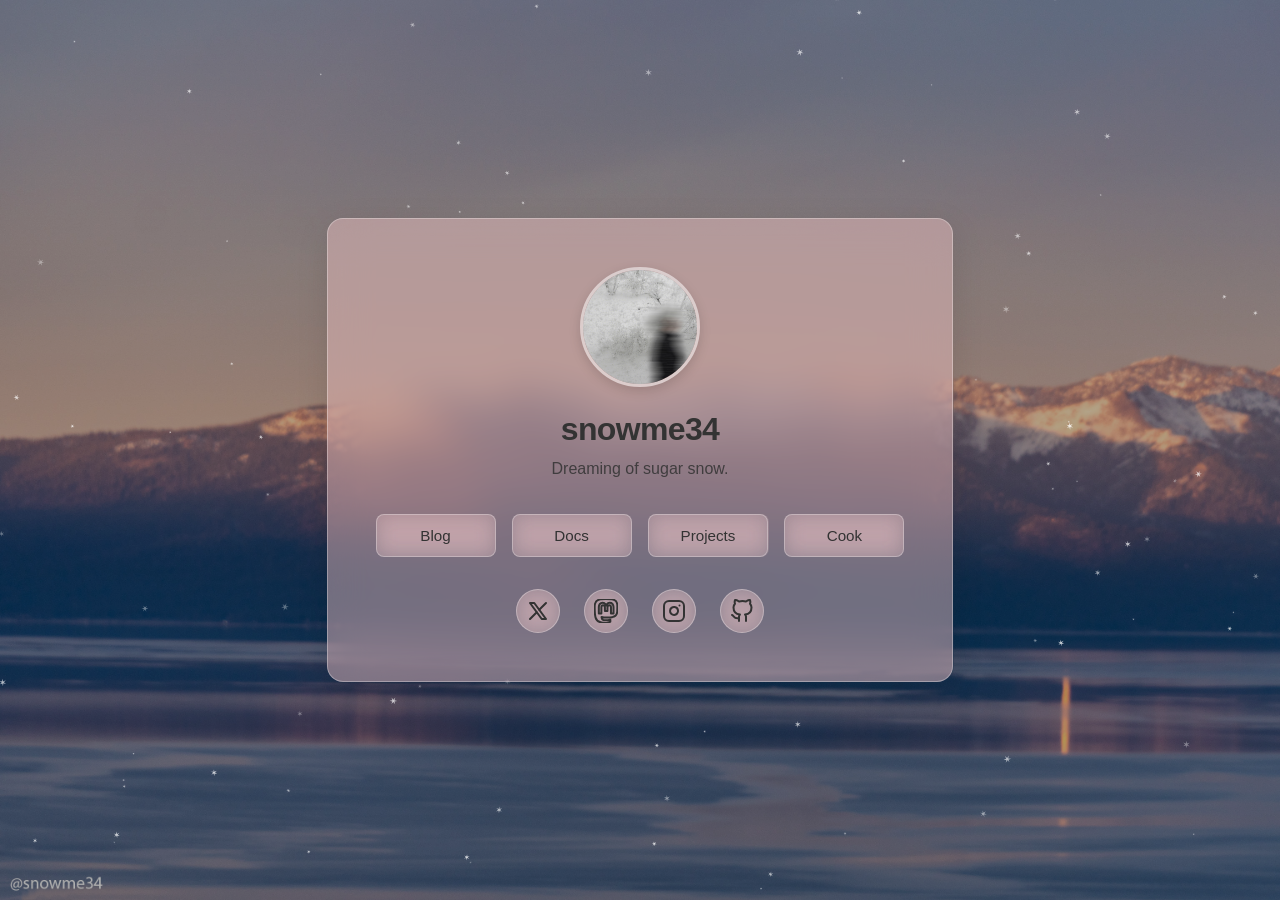
<file: index.html>
<!DOCTYPE html>
<html lang="en">
<head>
    <meta charset="UTF-8">
    <meta name="viewport" content="width=device-width, initial-scale=1.0">
    <meta name="description" content="snowme34 - Personal blog">
    <title>Home - snowme34</title>
    <link rel="icon" type="image/x-icon" href="favicon.ico">
    <link rel="stylesheet" href="css/styles.min.css">
    <style>
        :root {
            --bg-image: url('../images/background.jpg');
            --bg-position: left bottom;
            --bg-overlay: rgba(0, 0, 0, 0.3);
            --card-bg: rgba(241, 196, 199, 0.445);
            --card-blur: 20px;
            --primary-color: #333;
            --text-color: #333;
            --link-hover: #666;
            --button-bg: rgba(245, 207, 207, 0.2);
            --button-hover: rgba(245, 207, 207, 0.35);
        }
    </style>
    <script>
        window.particleConfig = {
            particleCount: 100,
            maxSize: 4,
            minSize: 1,
            maxSpeed: 1.5,
            minSpeed: 0.3,
            cursorRadius: 150,
            lightIntensity: 0.8,
            color: 'rgba(255, 255, 255, 0.8)',
            baseSpeed: 1.0
        };
    </script>
</head>
<body>
    <canvas id="particles"></canvas>

    <main class="card">
        <img src="images/profile.jpg" alt="Profile photo" class="profile-photo">
        <h1 class="name">snowme34</h1>
        <p class="bio">Dreaming of sugar snow.</p>

        <nav class="navigation">
            <a href="https://blog.snowme34.com" class="nav-button">Blog</a>
            <a href="https://docs.snowme34.com" class="nav-button">Docs</a>
            <a href="https://projects.snowme34.com" class="nav-button">Projects</a>
            <a href="https://cook.snowme34.com" class="nav-button">Cook</a>
        </nav>

        <div class="social-icons">
            <a href="https://x.com/snowme34" aria-label="X (Twitter)" class="social-link">
                <svg xmlns="http://www.w3.org/2000/svg" width="24" height="24" viewBox="0 0 24 24" fill="none" stroke="currentColor" stroke-width="2" stroke-linecap="round" stroke-linejoin="round">
                    <path d="M4 4l11.733 16h4.267l-11.733 -16z"></path>
                    <path d="M4 20l6.768 -6.768m2.46 -2.46l6.772 -6.772"></path>
                </svg>
            </a>
            <a href="https://mastodon.social/@snowme34" aria-label="Mastodon" class="social-link">
                <svg xmlns="http://www.w3.org/2000/svg" width="24" height="24" viewBox="0 0 24 24" fill="none" stroke="currentColor" stroke-width="2" stroke-linecap="round" stroke-linejoin="round">
                    <path
                        d="M23.268 5.313c-.35-2.578-2.617-4.61-5.304-5.004C17.51.242 15.792 0 11.813 0h-.03c-3.98 0-4.835.242-5.288.309C3.882.692 1.496 2.518.917 5.127.64 6.412.61 7.837.661 9.143c.074 1.874.088 3.745.26 5.611.118 1.24.325 2.47.62 3.68.55 2.237 2.777 4.098 4.96 4.857 2.336.792 4.849.923 7.256.38.265-.061.527-.132.786-.213.585-.184 1.27-.39 1.774-.753a.057.057 0 0 0 .023-.043v-1.809a.052.052 0 0 0-.02-.041.053.053 0 0 0-.046-.01 20.282 20.282 0 0 1-4.709.545c-2.73 0-3.463-1.284-3.674-1.818a5.593 5.593 0 0 1-.319-1.433.053.053 0 0 1 .066-.054c1.517.363 3.072.546 4.632.546.376 0 .75 0 1.125-.01 1.57-.044 3.224-.124 4.768-.422.038-.008.077-.015.11-.024 2.435-.464 4.753-1.92 4.989-5.604.008-.145.03-1.52.03-1.67.002-.512.167-3.63-.024-5.545zm-3.748 9.195h-2.561V8.29c0-1.309-.55-1.976-1.67-1.976-1.23 0-1.846.79-1.846 2.35v3.403h-2.546V8.663c0-1.56-.617-2.35-1.848-2.35-1.112 0-1.668.668-1.67 1.977v6.218H4.822V8.102c0-1.31.337-2.35 1.011-3.12.696-.77 1.608-1.164 2.74-1.164 1.311 0 2.302.5 2.962 1.498l.638 1.06.638-1.06c.66-.999 1.65-1.498 2.96-1.498 1.13 0 2.043.395 2.74 1.164.675.77 1.012 1.81 1.012 3.12z" />
                </svg>
            </a>
            <a href="https://instagram.com/snowme34" aria-label="Instagram" class="social-link">
                <svg xmlns="http://www.w3.org/2000/svg" width="24" height="24" viewBox="0 0 24 24" fill="none" stroke="currentColor" stroke-width="2" stroke-linecap="round" stroke-linejoin="round">
                    <rect x="2" y="2" width="20" height="20" rx="5" ry="5"></rect>
                    <path d="M16 11.37A4 4 0 1 1 12.63 8 4 4 0 0 1 16 11.37z"></path>
                    <line x1="17.5" y1="6.5" x2="17.51" y2="6.5"></line>
                </svg>
            </a>
            <a href="https://github.com/snowme34" aria-label="GitHub" class="social-link">
                <svg xmlns="http://www.w3.org/2000/svg" width="24" height="24" viewBox="0 0 24 24" fill="none" stroke="currentColor" stroke-width="2" stroke-linecap="round" stroke-linejoin="round">
                    <path d="M9 19c-5 1.5-5-2.5-7-3m14 6v-3.87a3.37 3.37 0 0 0-.94-2.61c3.14-.35 6.44-1.54 6.44-7A5.44 5.44 0 0 0 20 4.77 5.07 5.07 0 0 0 19.91 1S18.73.65 16 2.48a13.38 13.38 0 0 0-7 0C6.27.65 5.09 1 5.09 1A5.07 5.07 0 0 0 5 4.77a5.44 5.44 0 0 0-1.5 3.78c0 5.42 3.3 6.61 6.44 7A3.37 3.37 0 0 0 9 18.13V22"></path>
                </svg>
            </a>
        </div>
    </main>

    <script src="js/particles.min.js"></script>
</body>
</html>
</file>
<file: css/styles.min.css>
:root{--card-border:rgba(255,255,255,0.3);--card-shadow:rgba(0,0,0,0.1);--profile-size:120px;--card-padding:3rem;--card-max-width:max-content;--card-min-width:400px;--button-padding:0.75rem 2rem;--icon-size:24px;--spacing-sm:0.5rem;--spacing-md:1rem;--spacing-lg:1.5rem;--spacing-xl:2rem;--font-family:-apple-system,BlinkMacSystemFont,'Segoe UI',Roboto,'Helvetica Neue',Arial,sans-serif;--font-size-name:2rem;--font-size-bio:1rem;--font-size-button:0.95rem;--transition-speed:0.3s}*{margin:0;padding:0;box-sizing:border-box}html,body{width:100%;min-height:100vh;margin:0;padding:0}body{font-family:var(--font-family);color:var(--text-color);background-image:var(--bg-image);background-size:cover;background-position:var(--bg-position,center);background-repeat:no-repeat;background-attachment:fixed;position:relative;display:flex;align-items:center;justify-content:center;min-height:100vh}body::before{content:'';position:absolute;top:0;left:0;width:100%;height:100%;background:var(--bg-overlay);z-index:0}#particles{position:fixed;top:0;left:0;width:100%;height:100%;z-index:1;pointer-events:none}.card{position:relative;z-index:2;display:flex;flex-direction:column;align-items:center;justify-content:center;padding:var(--card-padding);max-width:var(--card-max-width);min-width:var(--card-min-width);background:var(--card-bg);backdrop-filter:blur(var(--card-blur));-webkit-backdrop-filter:blur(var(--card-blur));border:1px solid var(--card-border);box-shadow:0 8px 32px var(--card-shadow);border-radius:16px;margin:2rem}@supports not (backdrop-filter:blur(20px)){.card{background:rgba(255,255,255,0.85)}}.profile-photo{width:var(--profile-size);height:var(--profile-size);border-radius:50%;object-fit:cover;border:3px solid rgba(255,255,255,0.5);box-shadow:0 4px 12px rgba(0,0,0,0.15);margin-bottom:var(--spacing-lg);transition:transform var(--transition-speed) ease}.profile-photo:hover{transform:scale(1.05)}.name{font-size:var(--font-size-name);font-weight:600;margin-bottom:var(--spacing-sm);text-align:center;letter-spacing:-0.02em}.bio{font-size:var(--font-size-bio);line-height:1.6;text-align:center;margin-bottom:var(--spacing-xl);opacity:0.85;max-width:90%}.navigation{display:flex;flex-wrap:wrap;gap:var(--spacing-md);justify-content:center;margin-bottom:var(--spacing-xl)}.nav-button{padding:var(--button-padding);font-size:var(--font-size-button);color:var(--primary-color);text-decoration:none;background:var(--button-bg,rgba(255,255,255,0.2));border:1px solid rgba(255,255,255,0.3);border-radius:8px;transition:all var(--transition-speed) ease;font-weight:500;backdrop-filter:blur(10px);-webkit-backdrop-filter:blur(10px);min-width:120px;text-align:center}.nav-button:hover{background:var(--button-hover,rgba(255,255,255,0.35));transform:translateY(-2px);box-shadow:0 4px 12px rgba(0,0,0,0.1);color:var(--link-hover,#666)}.nav-button:active{transform:translateY(0)}.social-icons{display:flex;gap:var(--spacing-lg);justify-content:center}.social-link{display:flex;align-items:center;justify-content:center;width:44px;height:44px;color:var(--primary-color);text-decoration:none;background:var(--button-bg,rgba(255,255,255,0.2));border:1px solid rgba(255,255,255,0.3);border-radius:50%;transition:all var(--transition-speed) ease;backdrop-filter:blur(10px);-webkit-backdrop-filter:blur(10px)}.social-link:hover{background:var(--button-hover,rgba(255,255,255,0.35));transform:translateY(-3px) scale(1.05);box-shadow:0 4px 12px rgba(0,0,0,0.15);color:var(--link-hover,#666)}.social-link:active{transform:translateY(0) scale(1)}.social-link svg{width:var(--icon-size);height:var(--icon-size)}@media (max-width:1024px){:root{--card-padding:2.5rem;--font-size-name:1.75rem;--profile-size:110px}}@media (max-width:768px){:root{--card-padding:2rem;--card-min-width:85vw;--font-size-name:1.5rem;--font-size-bio:0.95rem;--font-size-button:0.9rem;--profile-size:100px;--button-padding:0.65rem 1.5rem;--spacing-xl:1.5rem}.card{max-width:90vw}.navigation{display:grid;grid-template-columns:repeat(2,1fr);width:100%;gap:var(--spacing-sm)}.nav-button{width:100%;text-align:center}.social-icons{gap:var(--spacing-md)}.social-link{width:40px;height:40px}}@media (max-width:480px){:root{--card-padding:1.5rem;--card-min-width:90vw;--font-size-name:1.35rem;--font-size-bio:0.9rem;--profile-size:90px}.card{max-width:95vw}.bio{max-width:100%}}.nav-button:focus,.social-link:focus{outline:2px solid var(--primary-color);outline-offset:2px}@media print{#particles{display:none}body::before{display:none}.card{background:white;backdrop-filter:none;box-shadow:none;border:1px solid #ddd}}
</file>
